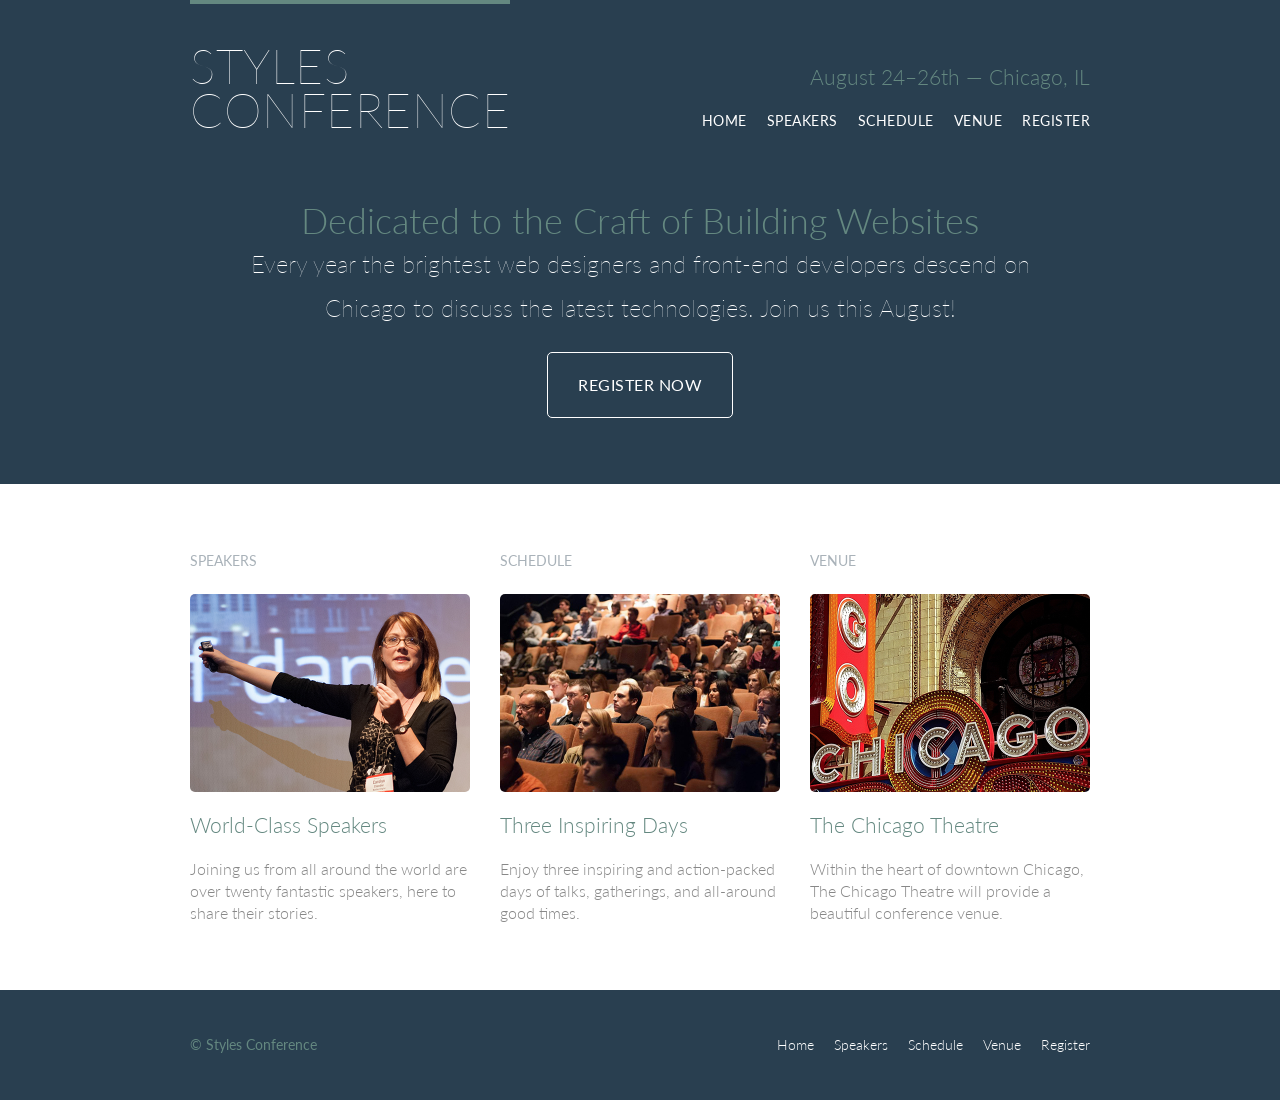
<file: class02-materials/styles-conference/index.html>
<!DOCTYPE html>
<html lang="en">

  <head>
    <meta charset="utf-8">
    <title>Styles Conference</title>
    <link rel="stylesheet" href="assets/stylesheets/main.css">
    <link rel="stylesheet" href="http://fonts.googleapis.com/css?family=Lato:100,300,400">
  </head>

  <body>

    <!-- Header -->

    <header class="primary-header container group">

      <h1 class="logo">
        <a href="index.html">Styles <br> Conference</a>
      </h1>

      <h3 class="tagline">August 24&ndash;26th &mdash; Chicago, IL</h3>

      <nav class="nav primary-nav">
        <ul>
          <li><a href="index.html">Home</a></li><!--
          --><li><a href="speakers.html">Speakers</a></li><!--
          --><li><a href="schedule.html">Schedule</a></li><!--
          --><li><a href="venue.html">Venue</a></li><!--
          --><li><a href="register.html">Register</a></li>
        </ul>
      </nav>

    </header>

    <!-- Hero -->

    <section class="hero container">

      <h2>Dedicated to the Craft of Building Websites</h2>

      <p>Every year the brightest web designers and front-end developers descend on Chicago to discuss the latest technologies. Join us this August!</p>

      <a class="btn btn-alt" href="register.html">Register Now</a>

    </section>

    <!-- Teasers -->

    <section class="row">
      <div class="grid">

        <!-- Speakers -->

        <section class="teaser col-1-3">
          <h5>Speakers</h5>
          <a href="speakers.html">
            <img src="assets/images/home/speakers.jpg" alt="Professional Speaker">
            <h3>World-Class Speakers</h3>
          </a>
          <p>Joining us from all around the world are over twenty fantastic speakers, here to share their stories.</p>
        </section><!--

        Schedule

        --><section class="teaser col-1-3">
          <h5>Schedule</h5>
          <a href="schedule.html">
            <img src="assets/images/home/schedule.jpg" alt="Conference Attendees">
            <h3>Three Inspiring Days</h3>
          </a>
          <p>Enjoy three inspiring and action-packed days of talks, gatherings, and all-around good times.</p>
        </section><!--

        Venue

        --><section class="teaser col-1-3">
          <h5>Venue</h5>
          <a href="venue.html">
            <img src="assets/images/home/venue.jpg" alt="The Chicago Theatre">
            <h3>The Chicago Theatre</h3>
          </a>
          <p>Within the heart of downtown Chicago, The Chicago Theatre will provide a beautiful conference venue.</p>
        </section>

      </div>
    </section>

    <!-- Footer -->

    <footer class="primary-footer container group">

      <small>&copy; Styles Conference</small>

      <nav class="nav">
        <ul>
          <li><a href="index.html">Home</a></li><!--
          --><li><a href="speakers.html">Speakers</a></li><!--
          --><li><a href="schedule.html">Schedule</a></li><!--
          --><li><a href="venue.html">Venue</a></li><!--
          --><li><a href="register.html">Register</a></li>
        </ul>
      </nav>

    </footer>

  </body>
</html>
</file>
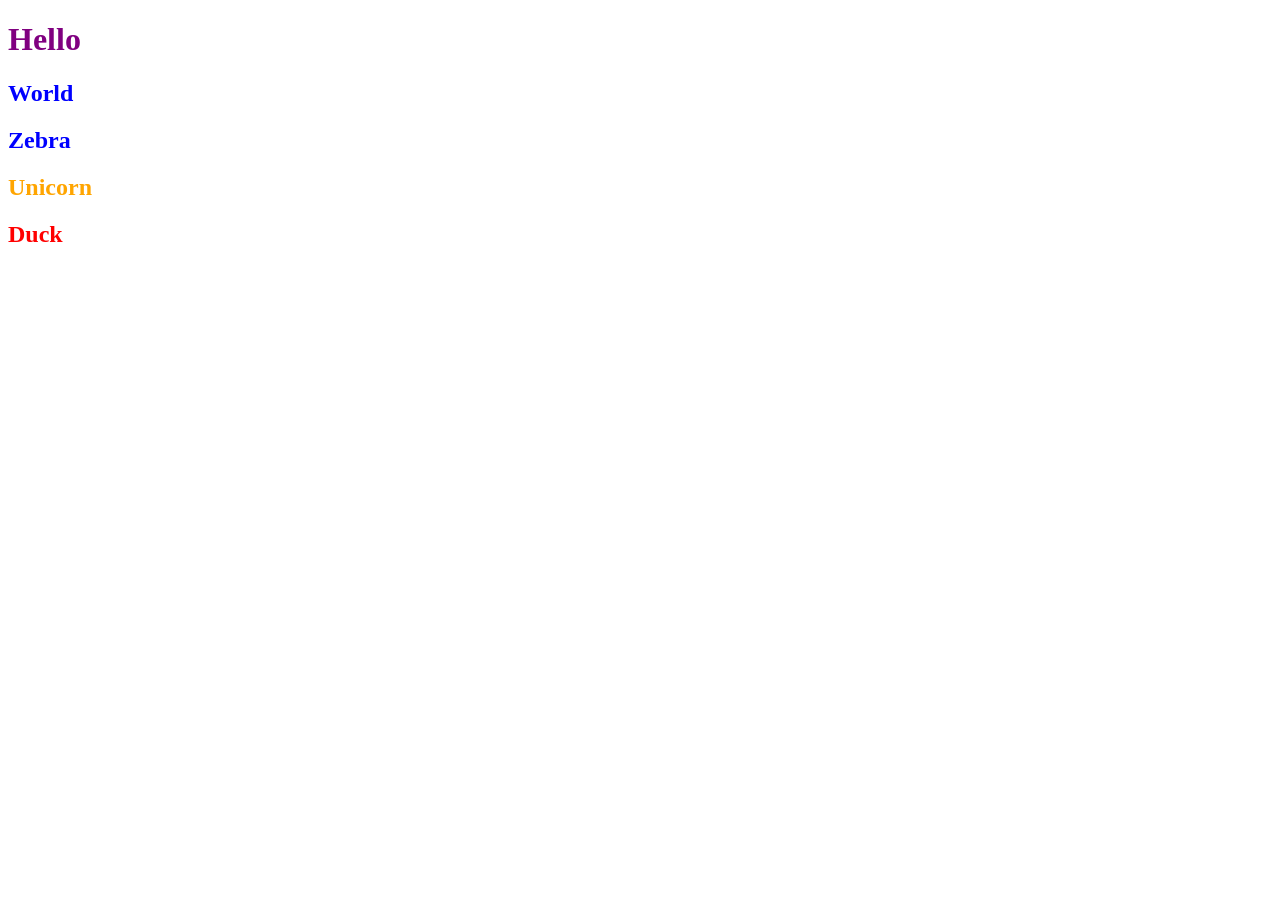
<file: class04-materials/relationship-css/index.html>
<!DOCTYPE html>
<html lang="en">
	<head>
		<title>Blank Template</title>
		<!-- external CSS link -->
		<link rel="stylesheet" href="css/style.css">
	</head>
	<body>
		<h1>Hello</h1>
		<section>
			<h2>World</h2>
			<h2>Zebra</h2>
		</section>
		<section>
			<article>
				<h2>Unicorn</h2>
			</article>
		</section>
		<article>
			<h2>Duck</h2>
		</article>
	</body>
</html>
</file>
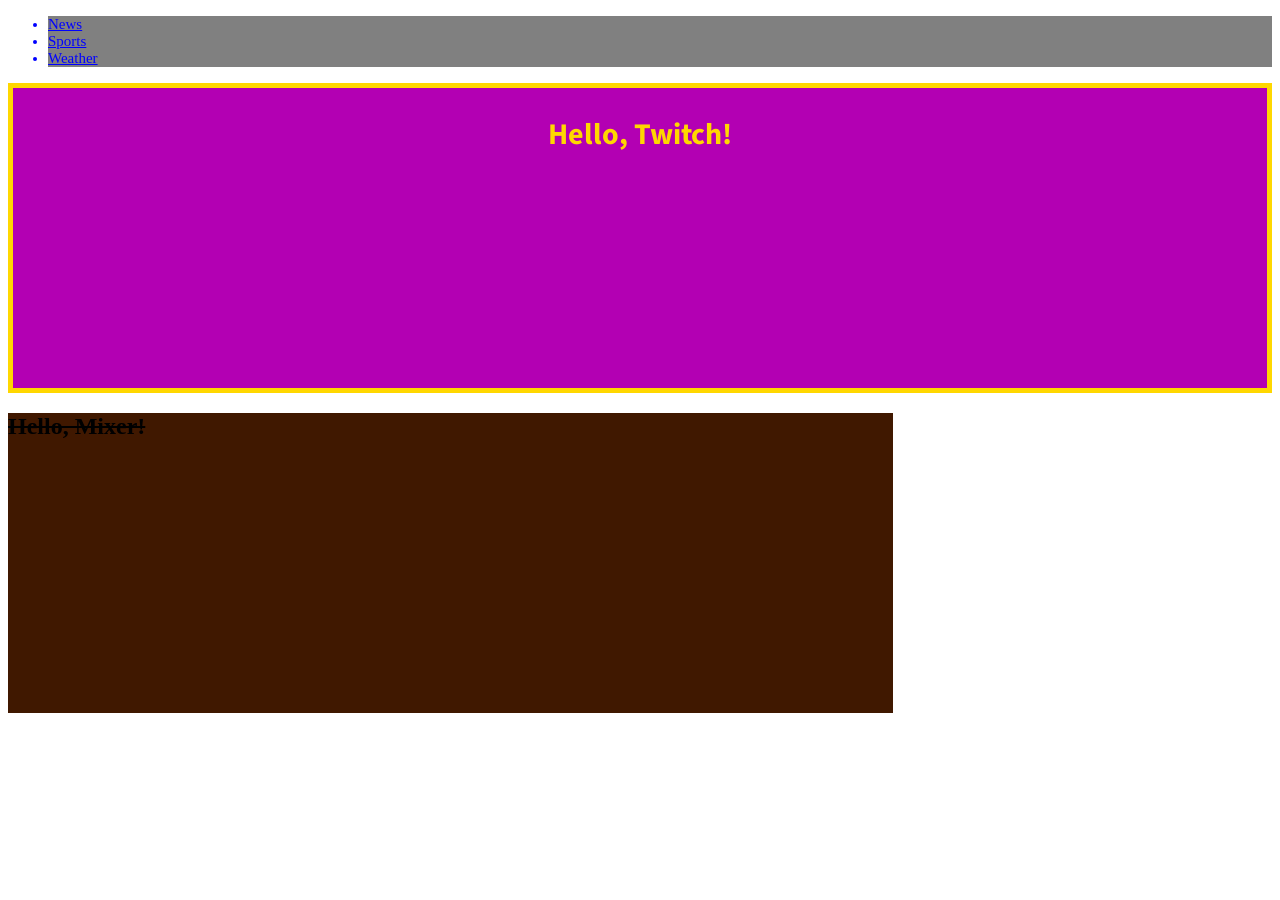
<file: class05-materials/basic-css-two/index.html>
<!DOCTYPE html>
<html lang="en">

<head>
	<title>Blank Template</title>
	<link rel="preconnect" href="https://fonts.googleapis.com">
	<link rel="preconnect" href="https://fonts.gstatic.com" crossorigin>
	<link href="https://fonts.googleapis.com/css2?family=Source+Sans+Pro&display=swap" rel="stylesheet">
	<!-- external CSS link -->
	<link rel="stylesheet" href="css/style.css">
</head>

<body>
	<!-- Please make the li's blue, underlined, 15px, and have a gray background -->
	<header>
		<nav>
			<ul>
				<li>News</li>
				<li>Sports</li>
				<li>Weather</li>
			</ul>
		</nav>
	</header>
	<!-- Please make this section have a height of 300px, a light purple background, a gold border that is 5px thick -->
	<section>
		<!-- Please make this h1 30px, gold, centered, and use the Source Sans Pro Font  -->
		<h1>Hello, Twitch!</h1>
	</section>
	<!-- Please make this footer have a dark brown background, 300px in height, and only 70% width. -->
	<footer>
		<!-- Please make this text have a line through it -->
		<h2>Hello, Mixer!</h2>
	</footer>

</body>

</html>
</file>
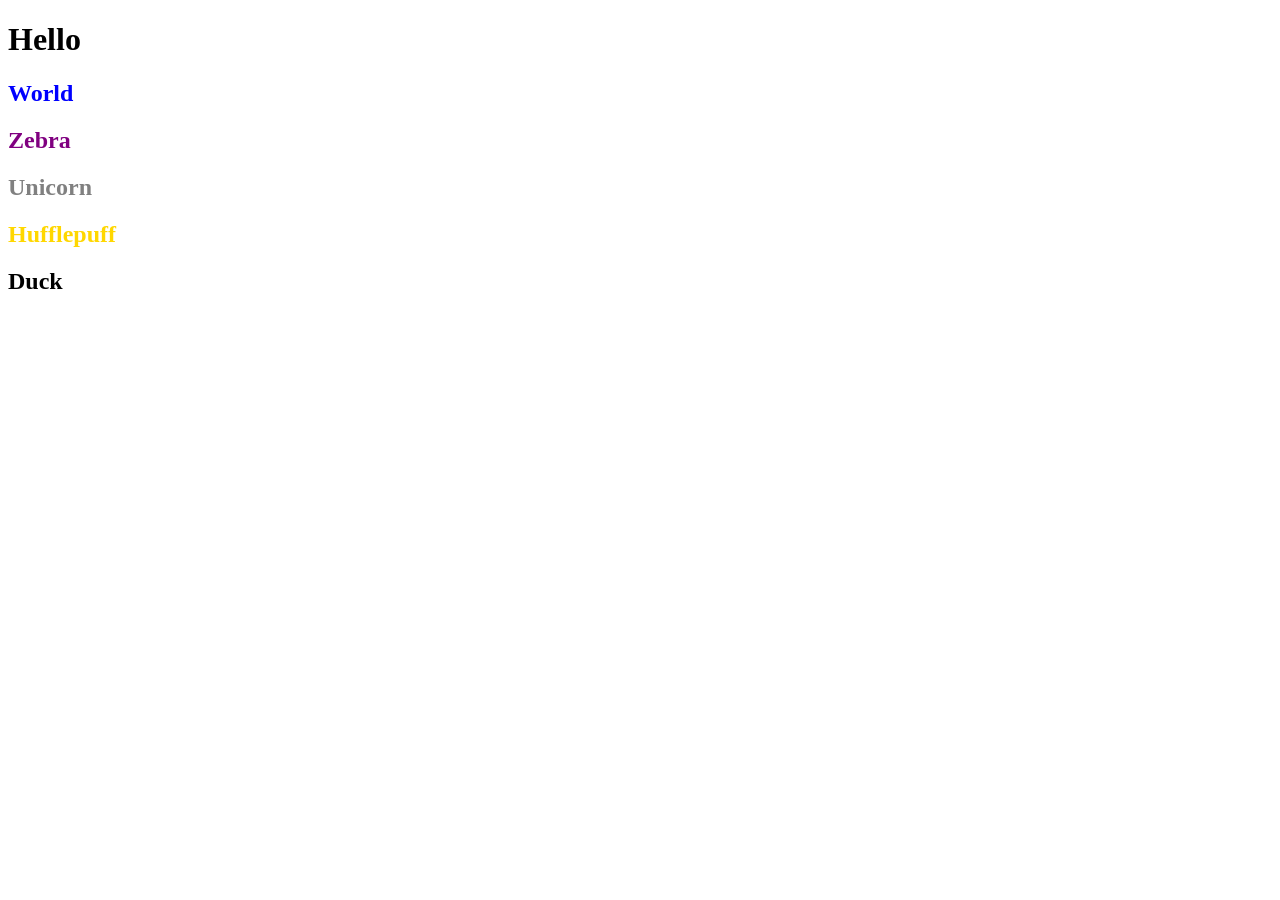
<file: class05-materials/relationship-css-two/index.html>
<!DOCTYPE html>
<html lang="en">
	<head>
		<title>Blank Template</title>
		<!-- external CSS link -->
		<link rel="stylesheet" href="css/style.css">
	</head>
	<body>
		<h1>Hello</h1>
		<section>
			<h2>World</h2>
			<h2>Zebra</h2>
		</section>
		<section>
			<article>
				<h2>Unicorn</h2>
				<h2>Hufflepuff</h2>
			</article>
		</section>
		<article>
			<h2>Duck</h2>
		</article>
	</body>
</html>
</file>
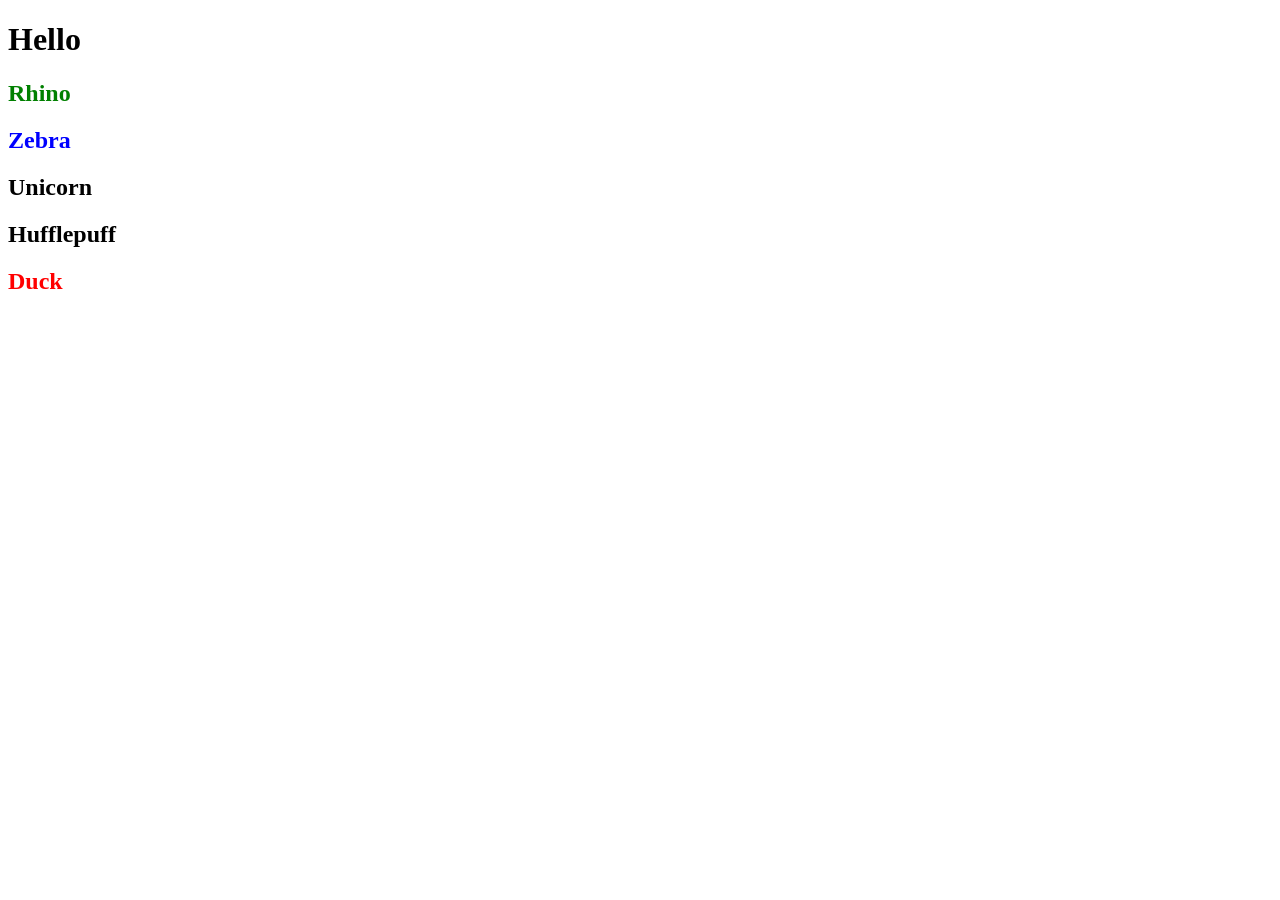
<file: class05-materials/specificity-practice/index.html>
<!DOCTYPE html>
<html lang="en">
	<head>
		<title>Blank Template</title>
		<!-- external CSS link -->
		<link rel="stylesheet" href="css/style.css">
	</head>
	<body>
		<h1 id="hi">Hello</h1>
		<section class="top">
			<h2 id="rhino" class="africa fourLegs">Rhino</h2>
			<h2 id="zebra" class="africa fourLegs">Zebra</h2>
		</section>
		<section class="middle">
			<article>
				<h2 id="uni">Unicorn</h2>
				<h2 id="bestHouse" class="harryPotter triWizardChamp badger">Hufflepuff</h2>
			</article>
		</section>
		<article class="areDucksDinosaurs">
			<h2 class="likesToQuack fight1Or100">Duck</h2>
		</article>
	</body>
</html>
</file>
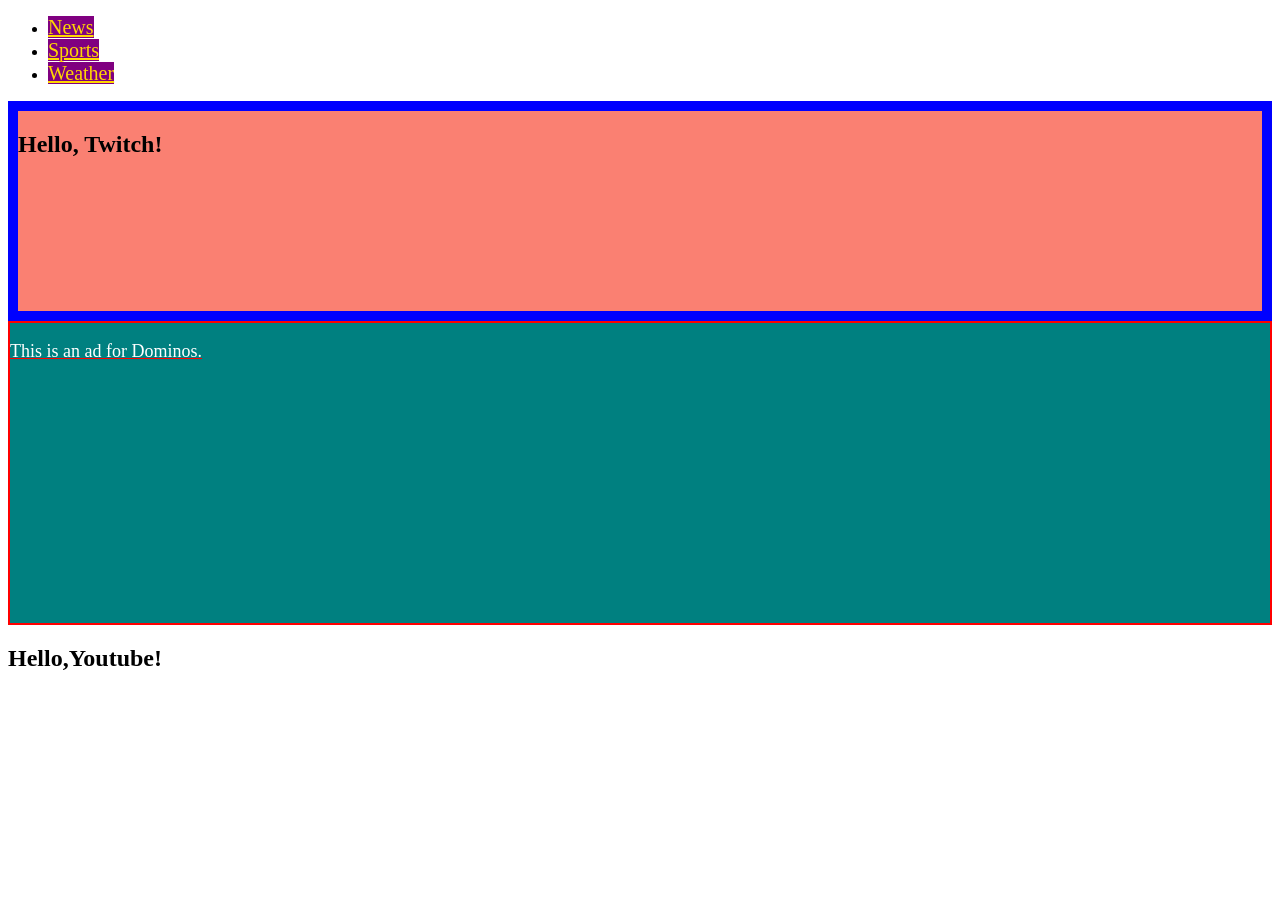
<file: class06-materials/basic-css-two/index.html>
<!DOCTYPE html>
<html lang="en">
	<head>
		<title>Blank Template</title>
		<!-- external CSS link -->
		<link href="https://fonts.googleapis.com/css2?family=Source+Sans+Pro&display=swap" rel="stylesheet">
		<link rel="stylesheet" href="css/style.css">
	</head>
	<body>
		<header>
			<nav>
				<ul>
					<li><a href="#">News</a></li>
					<li><a href="#">Sports</a></li>
					<li><a href="#">Weather</a></li>
				</ul>
			</nav>
		</header>
		<section>
			<h1>Hello, Twitch!</h1>
		</section>
		<aside>
			<p>This is an ad for Dominos.</p>
		</aside>
		<footer>
			<h2>Hello,Youtube!</h2>
		</footer>
	</body>
</html>
</file>
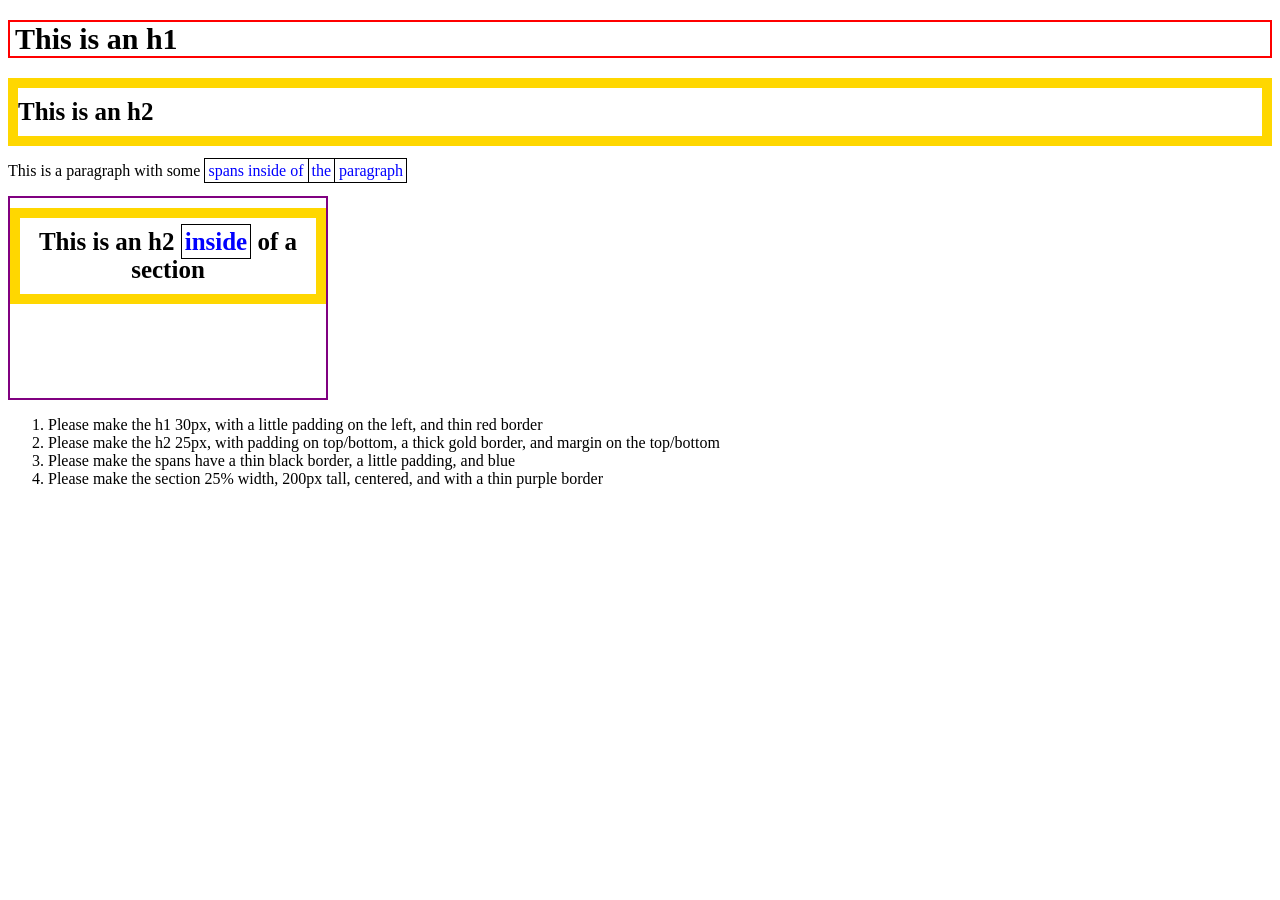
<file: class06-materials/box-model-practice/index.html>
<!DOCTYPE html>
<html lang="en">
	<head>
		<title>Blank Template</title>
		<!-- external CSS link -->
		<link rel="stylesheet" href="css/style.css">
	</head>
	<body>
		<h1>This is an h1</h1>
		<h2>This is an h2</h2>
		<p>This is a paragraph with some <span>spans</spans> inside of <span>the</span> paragraph</p>
		<section>
			<h2>This is an h2 <span>inside</span> of a section</h2>
		</section>

		<ol>
			<li>Please make the h1 30px, with a little padding on the left, and thin red border</li>
			<li>Please make the h2 25px, with padding on top/bottom, a thick gold border, and margin on the top/bottom</li>
			<li>Please make the spans have a thin black border, a little padding, and blue</li>
			<li>Please make the section 25% width, 200px tall, centered, and with a thin purple border</li>
		</ol>

	</body>
</html>
</file>
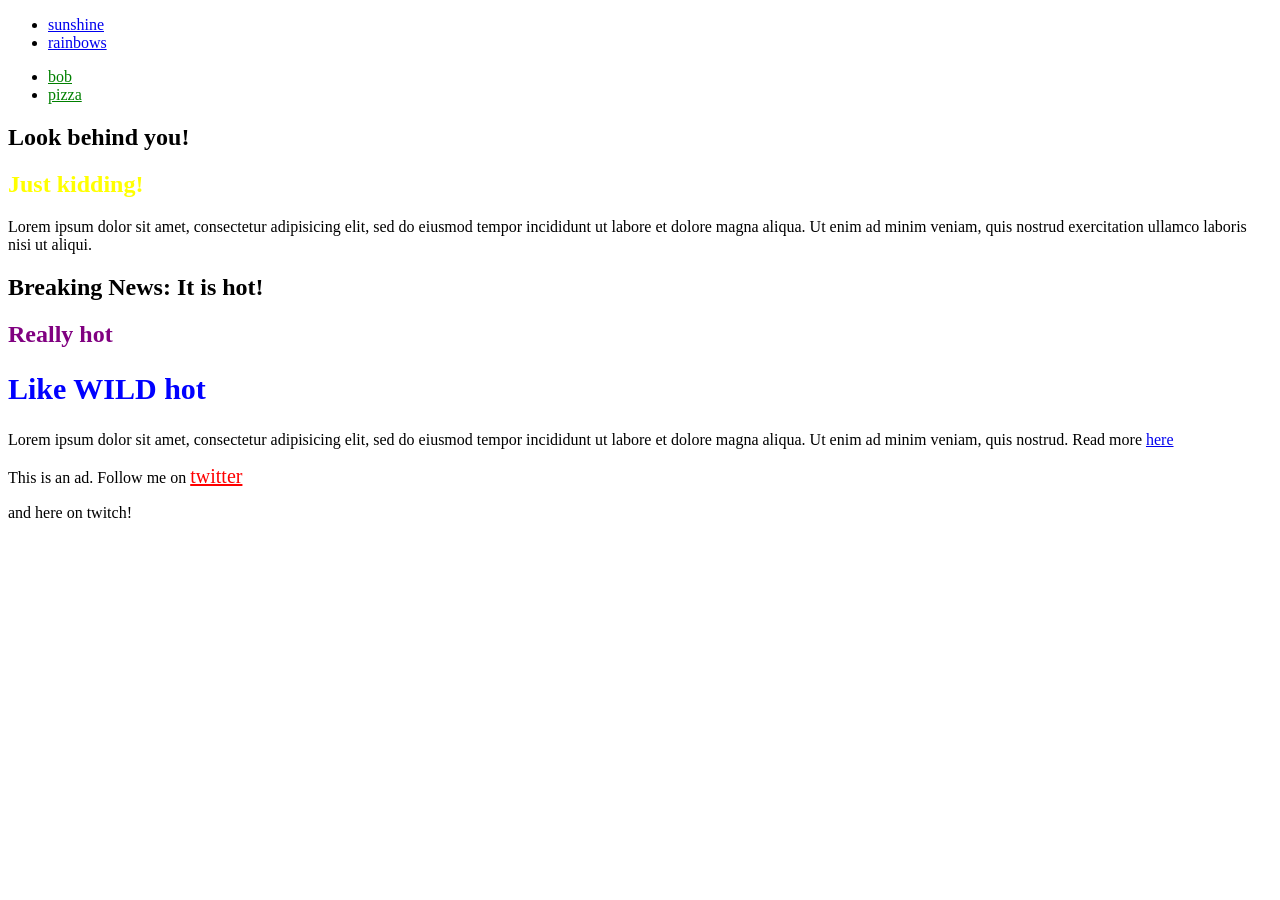
<file: class06-materials/relationship-css-two/index.html>
<!DOCTYPE html>
<html lang="en">

<head>
	<title>Blank Template</title>
	<!-- external CSS link -->
	<link rel="stylesheet" href="css/style.css">
</head>

<body>
	<header>
		<nav>
			<ul>
				<li><a href="#">sunshine</a></li>
				<li><a href="#">rainbows</a></li>
			</ul>
			<ul>
				<li><a href="#">bob</a></li>
				<li><a href="#">pizza</a></li>
			</ul>
		</nav>
	</header>
	<section>
		<h1>Look behind you!</h1>
		<h2>Just kidding!</h2>
		<p>Lorem ipsum dolor sit amet, consectetur adipisicing elit, sed do eiusmod tempor incididunt ut labore et
			dolore magna aliqua. Ut enim ad minim veniam, quis nostrud exercitation ullamco laboris nisi ut aliqui.
		</p>
	</section>
	<article>
		<h1>Breaking News: It is hot!</h1>
		<h2>Really hot</h2>
		<h2>Like WILD hot</h2>
		<p>Lorem ipsum dolor sit amet, consectetur adipisicing elit, sed do eiusmod tempor incididunt ut labore et
			dolore magna aliqua. Ut enim ad minim veniam, quis nostrud. Read more <a href="#">here</a>
		</p>
	</article>
	<aside>
		<p>This is an ad. Follow me on <a href="https://leonnoel.com/twitter">twitter</a></p> and here on twitch!</p>
	</aside>
</body>

</html>
</file>
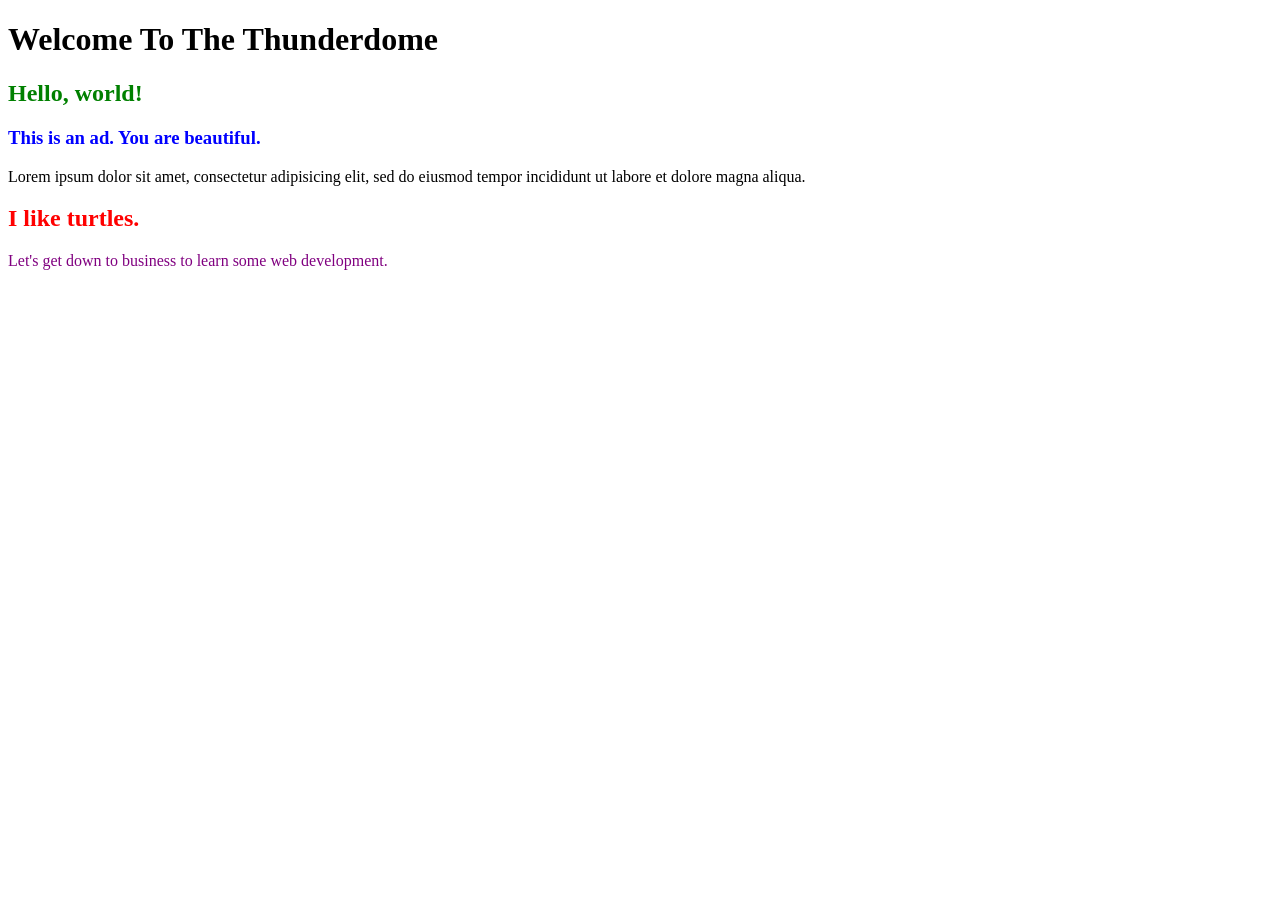
<file: class06-materials/specificity-practice/index.html>
<!DOCTYPE html>
<html lang="en">

<head>
	<title>Blank Template</title>
	<!-- external CSS link -->
	<link rel="stylesheet" href="css/style.css">
</head>

<body>
	<header class="top">
		<h1 id="bringThePain" class="painIsFrenchBread titans">Welcome To The Thunderdome</h1>
	</header>
	<section id="rugratsWildThornberrysBestCrossOverAllTime">
		<h2>Hello, world!</h2>
		<aside class="extraExtraReadAllAboutIt">
			<h3>This is an ad. You are beautiful.</h3>
			<p>Lorem ipsum dolor sit amet, consectetur adipisicing elit, sed do eiusmod tempor incididunt ut labore et
				dolore magna aliqua.</p>
		</aside>
	</section>
	<section id="chunkyMilk">
		<h2>I like turtles.</h2>
		<p class="passTheRemote turtles">Let's get down to business to learn some web development.</p>
	</section>
</body>

</html>
</file>
<file: class02-materials/styles-conference/assets/stylesheets/main.css>
/* http://meyerweb.com/eric/tools/css/reset/
   v2.0 | 20110126
   License: none (public domain)
*/

html, body, div, span, applet, object, iframe,
h1, h2, h3, h4, h5, h6, p, blockquote, pre,
a, abbr, acronym, address, big, cite, code,
del, dfn, em, img, ins, kbd, q, s, samp,
small, strike, strong, sub, sup, tt, var,
b, u, i, center,
dl, dt, dd, ol, ul, li,
fieldset, form, label, legend,
table, caption, tbody, tfoot, thead, tr, th, td,
article, aside, canvas, details, embed,
figure, figcaption, footer, header, hgroup,
menu, nav, output, ruby, section, summary,
time, mark, audio, video {
  margin: 0;
  padding: 0;
  border: 0;
  font-size: 100%;
  font: inherit;
  vertical-align: baseline;
}
/* HTML5 display-role reset for older browsers */
article, aside, details, figcaption, figure,
footer, header, hgroup, menu, nav, section {
  display: block;
}
body {
  line-height: 1;
}
ol, ul {
  list-style: none;
}
blockquote, q {
  quotes: none;
}
blockquote:before, blockquote:after,
q:before, q:after {
  content: '';
  content: none;
}
table {
  border-collapse: collapse;
  border-spacing: 0;
}

/*
  ========================================
  Custom styles
  ========================================
*/

body {
  background: #293f50;
  color: #888;
  font: 300 16px/22px "Lato", "Open Sans", "Helvetica Neue", Helvetica, Arial, sans-serif;
}

/*
  ========================================
  Grid
  ========================================
*/

*,
*:before,
*:after {
  -webkit-box-sizing: border-box;
     -moz-box-sizing: border-box;
          box-sizing: border-box;
}
.container,
.grid {
  margin: 0 auto;
  width: 960px;
}
.container {
  padding-left: 30px;
  padding-right: 30px;
}
.grid,
.col-1-3,
.col-2-3 {
  padding-left: 15px;
  padding-right: 15px;
}
.col-1-3,
.col-2-3  {
  display: inline-block;
  vertical-align: top;
}
.col-1-3 {
  width: 33.33%;
}
.col-2-3 {
  width: 66.66%;
}

/*
  ========================================
  Clearfix
  ========================================
*/

.group:before,
.group:after {
  content: "";
  display: table;
}
.group:after {
  clear: both;
}
.group {
  clear: both;
  *zoom: 1;
}

/*
  ========================================
  Rows
  ========================================
*/

.row,
.row-alt {
  min-width: 960px;
}
.row {
  background: #fff;
  padding: 66px 0 44px 0;
}
.row-alt {
  background: #cbe2c1;
  background: -webkit-linear-gradient(to right, #a1d3b0, #f6f1d3);
  background:    -moz-linear-gradient(to right, #a1d3b0, #f6f1d3);
  background:         linear-gradient(to right, #a1d3b0, #f6f1d3);
  padding: 44px 0 22px 0;
}

/*
  ========================================
  Typography
  ========================================
*/

h1, h2, h3, h4 {
  color: #648880;
}
h1, h3, h4, h5, p {
  margin-bottom: 22px;
}
h1 {
  font-size: 36px;
  line-height: 44px;
}
h2 {
  font-size: 24px;
  line-height: 44px;
}
h3 {
  font-size: 21px;
}
h4 {
  font-size: 18px;
}
h5 {
  color: #a9b2b9;
  font-size: 14px;
  font-weight: 400;
  text-transform: uppercase;
}
strong {
  font-weight: 400;
}
cite,
em {
  font-style: italic;
}

/*
  ========================================
  Leads
  ========================================
*/

.lead {
  text-align: center;
}
.lead p {
  font-size: 21px;
  line-height: 33px;
}

/*
  ========================================
  Links
  ========================================
*/

a {
  color: #648880;
  text-decoration: none;
}
a:hover {
  color: #a9b2b9;
}
p a {
  border-bottom: 1px solid #dfe2e5;
}
.primary-header a,
.primary-footer a {
  color: #fff;
}
.primary-header a:hover,
.primary-footer a:hover {
  color: #648880;
}

/*
  ========================================
  Buttons
  ========================================
*/

.btn {
  border-radius: 5px;
  color: #fff;
  cursor: pointer;
  display: inline-block;
  font-weight: 400;
  letter-spacing: .5px;
  margin: 0;
  text-transform: uppercase;
}
.btn-default {
  border: 0;
  background: #648880;
  padding: 11px 30px;
  font-size: 14px;
}
.btn-default:hover {
  background: #77a198;
}
.btn-alt {
  border: 1px solid #fff;
  padding: 10px 30px;
}
.btn-alt:hover {
  background: #fff;
  color: #648880;
}

/*
  ========================================
  Primary header
  ========================================
*/

.logo {
  border-top: 4px solid #648880;
  float: left;
  font-size: 48px;
  font-weight: 100;
  letter-spacing: .5px;
  line-height: 44px;
  padding: 40px 0 22px 0;
  text-transform: uppercase;
}
.tagline {
  margin: 66px 0 22px 0;
  text-align: right;
}
.primary-nav {
  font-size: 14px;
  font-weight: 400;
  letter-spacing: .5px;
  text-transform: uppercase;
}

/*
  ========================================
  Primary footer
  ========================================
*/

.primary-footer {
  color: #648880;
  font-size: 14px;
  padding-bottom: 44px;
  padding-top: 44px;
}
.primary-footer small {
  float: left;
  font-weight: 400;
}

/*
  ========================================
  Navigation
  ========================================
*/

.nav {
  text-align: right;
}
.nav li {
  display: inline-block;
  margin: 0 10px;
  vertical-align: top;
}
.nav li:last-child {
  margin-right: 0;
}

/*
  ========================================
  Home
  ========================================
*/

.hero {
  color: #fff;
  line-height: 44px;
  padding: 22px 80px 66px 80px;
  text-align: center;
}
.hero h2 {
  font-size: 36px;
}
.hero p {
  font-size: 24px;
  font-weight: 100;
}
.teaser a:hover h3 {
  color: #a9b2b9;
}
.teaser img {
  border-radius: 5px;
  display: block;
  margin-bottom: 22px;
  max-width: 100%
}

/*
  ========================================
  Speakers
  ========================================
*/

.speaker {
  margin-bottom: 44px;
}
.speaker-info {
  border: 1px solid #dfe2e5;
  border-radius: 5px;
  margin-top: 88px;
  padding-bottom: 22px;
  text-align: center;
}
.speaker-info img {
  border-radius: 50%;
  height: 130px;
  margin: -66px 0 22px 0;
  vertical-align: top;
}

/*
  ========================================
  Schedule
  ========================================
*/

table {
  margin-bottom: 44px;
  width: 100%;
}
table:last-child {
  margin-bottom: 0;
}
th,
td {
  padding-bottom: 22px;
  vertical-align: top;
}
th {
  padding-right: 45px;
  text-align: right;
  width: 20%;
}
td {
  width: 40%;
}
thead {
  line-height: 44px;
}
thead th {
  color: #648880;
  font-size: 24px;
}
tbody th {
  color: #a9b2b9;
  font-size: 14px;
  font-weight: 400;
  padding-top: 22px;
  text-transform: uppercase;
}
tbody td {
  border-top: 1px solid #dfe2e5;
  padding-top: 21px;
}
tbody td:first-of-type {
  padding-right: 15px;
}
tbody td:last-of-type {
  padding-left: 15px;
}
tbody td:only-of-type {
  padding-left: 0;
  padding-right: 0;
}
table a {
  color: #888;
}
table h4 {
  margin-bottom: 0;
}
.schedule-offset {
  color: #a9b2b9;
}

/*
  ========================================
  Venue
  ========================================
*/

.venue-theatre {
  margin-bottom: 66px;
}
.venue-hotel {
  margin-bottom: 22px;
}
.venue-map {
  height: 264px;
}

/*
  ========================================
  Register
  ========================================
*/

.why-attend {
  list-style: square;
  margin: 0 0 22px 30px;
}
form {
  margin-bottom: 22px;
}
input,
select,
textarea {
  font: 300 16px/22px "Lato", "Open Sans", "Helvetica Neue", Helvetica, Arial, sans-serif;
}
.register-group label {
  color: #648880;
  cursor: pointer;
  font-weight: 400;
}
.register-group input,
.register-group select,
.register-group textarea {
  border: 1px solid #c6c9cc;
  border-radius: 5px;
  color: #888;
  display: block;
  margin: 5px 0 27px 0;
  padding: 5px 8px;
}
.register-group input,
.register-group textarea {
  width: 100%;
}
.register-group select {
  height: 34px;
  width: 60px;
}
.register-group textarea {
  height: 78px;
}
</file>
<file: class04-materials/relationship-css/css/style.css>
h1 {
    color: purple;
}

section > h2 {
    color: blue;
}

article > h2 {
    color: red;
}

section article h2 {
    color: orange;
}
</file>
<file: class05-materials/basic-css-two/css/style.css>
li {
    color: blue;
    text-decoration: underline;
    font-size: 15px;
    background: gray; 
}

section {
    height: 300px;
    background-color: rgb(179, 0, 179);
    border: 5px solid gold;
}

h1 {
    font-size: 30px;
    color: gold;
    text-align: center;
    font-family: "Source Sans Pro", sans-serif;
}

footer {
    background: rgb(64, 24, 0);
    height: 300px;
    width: 70%;
}

h2 {
    text-decoration: line-through;
}
</file>
<file: class05-materials/relationship-css-two/css/style.css>
/* NO classes or IDs */
/* Please Make only World and Zebra Blue */
section > h2 {
    color: blue;
}
/* Please Make only Zebra Purple */

section > h2 + h2 {
    color: purple;
}

/* Please Make only Hufflepuff Gold */

section > article > h2 + h2 {
    color: gold;
} 


/* Please keep Hufflepuff Gold and make ONLY Unicorn Gray  */
section > article > h2 {
    color: gray;
}
</file>
<file: class05-materials/specificity-practice/css/style.css>
/* Please Make only Rhino and Zebra Blue */
#rhino, #zebra {
    color: blue;
}

/* Please Make only Hufflepuff Gold */
#besthouse {
    color: gold;
}

/* Please select Duck with the highest level of specificity possible */
html > body > h1#hi + section.top + section.middle + article.areDucksDinosaurs > h2.likesToQuack.fight1Or100 {
    color: red !important;
}

/* Please select Rhino with the highest level of specificity possible */

html > body > section.top > h2#rhino.africa.fourLegs {
    color: green;
}
</file>
<file: class06-materials/basic-css-two/css/style.css>
/* Please make the anchor tags gold, 20px, and have a purple background */
a {
    color: gold;
    font-size: 20px;
    background: purple;
}

/* Please make the section have a height of 200px, a 10px thick blue border, and a light orange background */
section {
    height: 200px;
    border: 10px solid blue;
    background: salmon;
}


/* Please make the aside have a height of 300px, a thin red border, and a teal background  */
aside {
    height: 300px;
    border: 2px solid red;
    background: teal;
}


/* Please make the aside paragraph have white text, 18px, and a red underline */
aside p {
    color: white;
    font-size: 18px;
    text-decoration: underline;
    text-decoration-color: red;
}
</file>
<file: class06-materials/box-model-practice/css/style.css>
/* Please make the h1 30px, with a little padding on the left, and thin red border */
h1 {
    font-size: 30px;
    padding-left: 5px;
    border: 2px solid red;
}

/* Please make the h2 25px, with padding on top/bottom, a thick gold border, and margin on the top/bottom */
h2 {
    font-size: 25px;
    padding: 10px 0;
    border: 10px solid gold;
    margin: 10px 0;
}

/* Please make the spans have a thin black border, a little padding, and blue */
span {
    border: 1px solid black;
    padding: 3px;
    color: blue;
}

/* Please make the section 25% width, 200px tall, centered, and with a thin purple border */
section {
    width: 25%;
    height: 200px;
    text-align: center;
    border: 2px solid purple;
}
</file>
<file: class06-materials/relationship-css-two/css/style.css>
/* NO classes or IDs */

/* Please make only "Just kidding!" yellow */
section > h2 {
    color: yellow;
}


/* Please make only "twitter" red and 20px */

aside a {
    color: red;
    font-size: 20px;
}

/* Please make "Really hot" purple & "Like WILD hot" larger and blue  */
article > h2 {
    color: purple
}

article > h2 + h2 {
    color: blue;
    font-size: 30px;
}


/* Please make only bob and pizza green */

nav > ul + ul a{
    color: green;
}
</file>
<file: class06-materials/specificity-practice/css/style.css>
/* Please make "This is an ad..." blue, but make sure it is specific enough that you could add other h3's somewhere eles in the document. */
aside h3 {
    color: blue;
}
/* Please make "I like turtles." red */
section + section > h2 {
    color: red;
}


/* Please select "Hello, world!" with the highest level of specificity possible*/
 html > head + body > header.top + section#rugratsWildThornberrysBestCrossOverAllTime > h2{
  color: green;
 }

/* Please select "Let's get down to business..." with the highest level of specificity possible */
head + body > header + section + section > h2 + p {
    color: purple;
}
</file>
